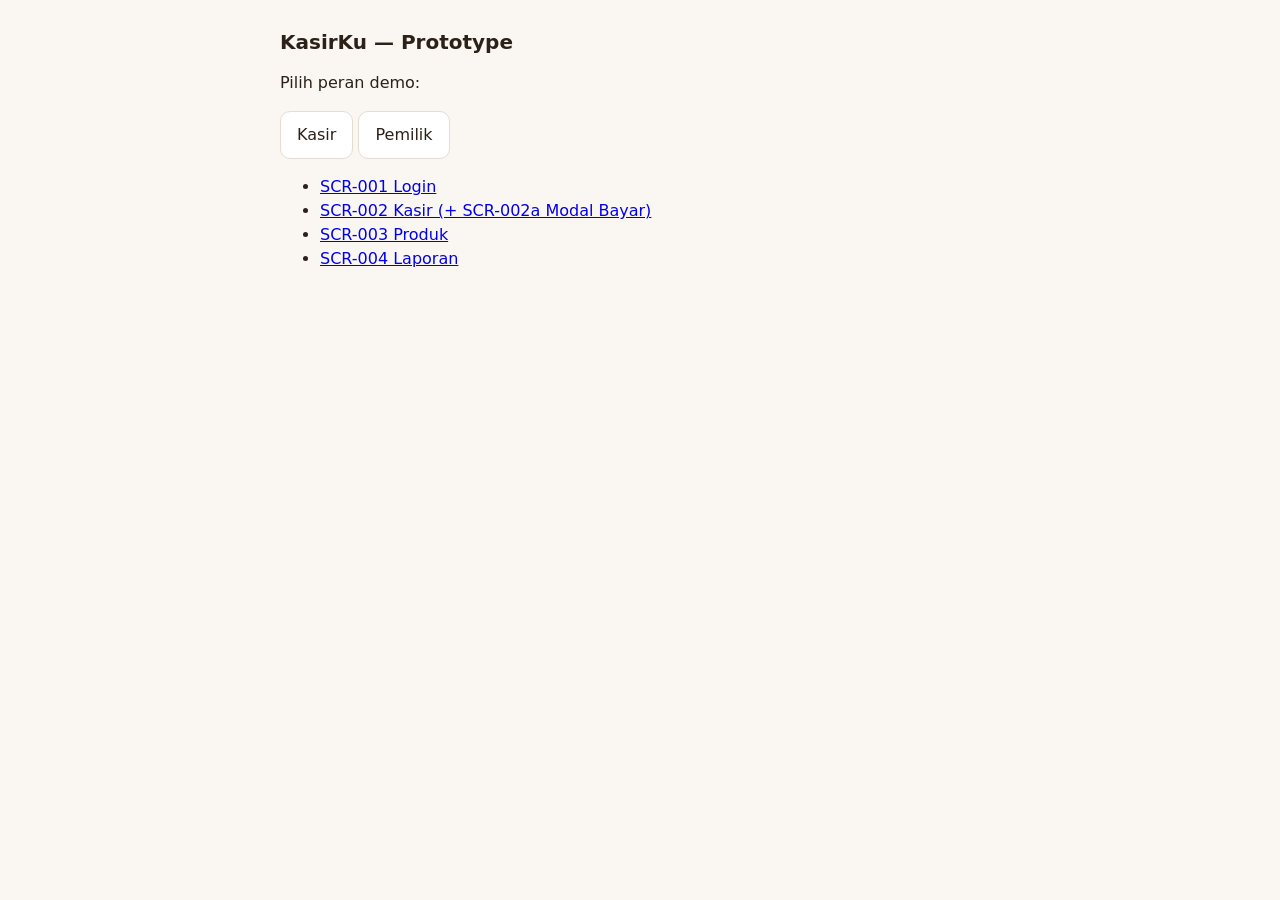
<file: app-product-planner/evals/resume-implementation-lean/files/prototype/index.html>
<!doctype html><html lang="id"><head><meta charset="utf-8"><meta name="viewport" content="width=device-width,initial-scale=1">
<title>KasirKu — Prototype</title><link rel="stylesheet" href="assets/tokens.css"><link rel="stylesheet" href="assets/components.css"></head>
<body><main><h1>KasirKu — Prototype</h1>
<p>Pilih peran demo:</p>
<button class="btn" onclick="localStorage.setItem('role','kasir')">Kasir</button>
<button class="btn" onclick="localStorage.setItem('role','pemilik')">Pemilik</button>
<ul><li><a href="pages/scr-001-login.html">SCR-001 Login</a></li><li><a href="pages/scr-002-kasir.html">SCR-002 Kasir (+ SCR-002a Modal Bayar)</a></li>
<li><a href="pages/scr-003-produk.html">SCR-003 Produk</a></li><li><a href="pages/scr-004-laporan.html">SCR-004 Laporan</a></li></ul></main></body></html>
</file>
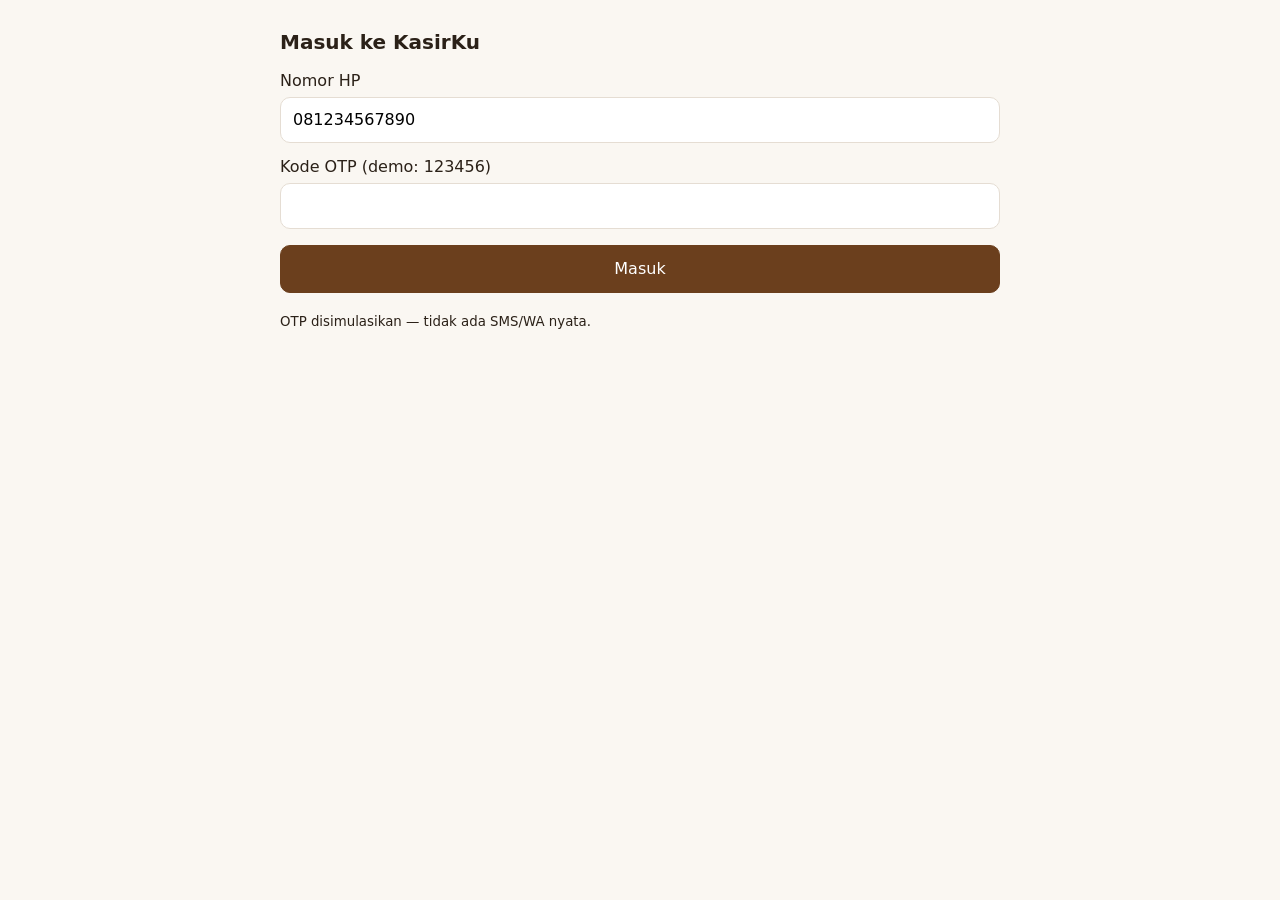
<file: app-product-planner/evals/resume-implementation-lean/files/prototype/pages/scr-001-login.html>
<!doctype html><html lang="id"><head><meta charset="utf-8"><meta name="viewport" content="width=device-width,initial-scale=1"><link rel="stylesheet" href="../assets/tokens.css"><link rel="stylesheet" href="../assets/components.css"><script src="../assets/mock-data.js"></script><script src="../assets/app.js"></script><title>Masuk — KasirKu</title></head>
<!-- SCR-001 Login | FR-001 | FLOW-001 | COMP-001, COMP-002 -->
<body><main><h1>Masuk ke KasirKu</h1>
<form id="f"><div class="field"><label for="hp">Nomor HP</label><input id="hp" inputmode="tel" value="081234567890"></div>
<div class="field"><label for="otp">Kode OTP (demo: 123456)</label><input id="otp" inputmode="numeric" aria-describedby="otpErr"><span class="error" id="otpErr" role="alert"></span></div>
<button class="btn btn--primary" style="width:100%">Masuk</button></form>
<p><small>OTP disimulasikan — tidak ada SMS/WA nyata.</small></p></main>
<script>let fails=0;document.getElementById("f").onsubmit=e=>{e.preventDefault();const ok=document.getElementById("otp").value==="123456";
if(ok){location.href=role()==="pemilik"?"scr-004-laporan.html":"scr-002-kasir.html";return}
fails++;document.getElementById("otpErr").textContent=fails>=3?"Terlalu banyak percobaan. Coba lagi dalam 5 menit.":"Kode OTP salah. Sisa percobaan: "+(3-fails);
if(fails>=3)document.getElementById("otp").disabled=true};</script></body></html>
</file>
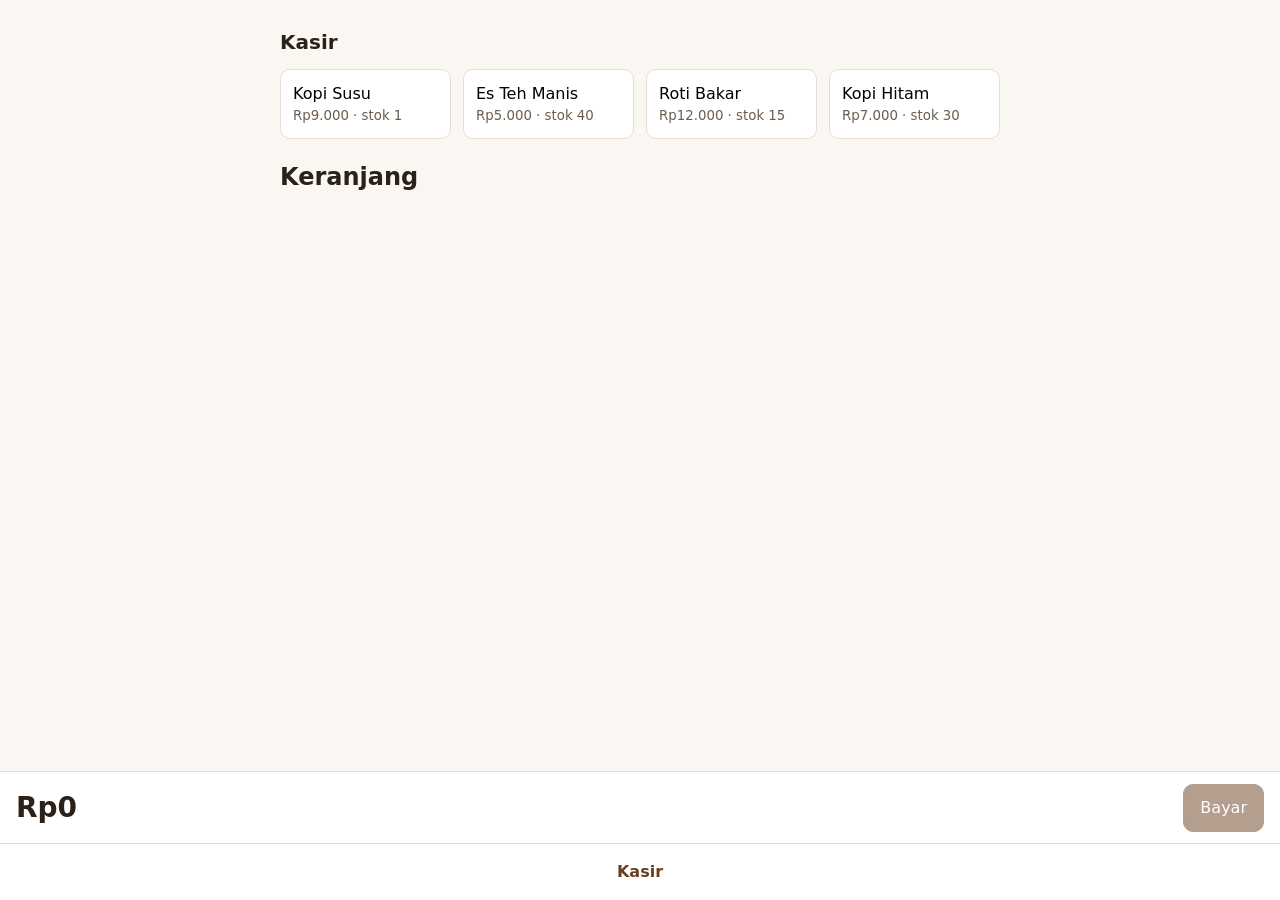
<file: app-product-planner/evals/resume-implementation-lean/files/prototype/pages/scr-002-kasir.html>
<!doctype html><html lang="id"><head><meta charset="utf-8"><meta name="viewport" content="width=device-width,initial-scale=1"><link rel="stylesheet" href="../assets/tokens.css"><link rel="stylesheet" href="../assets/components.css"><script src="../assets/mock-data.js"></script><script src="../assets/app.js"></script><title>Kasir — KasirKu</title></head>
<!-- SCR-002 Kasir + SCR-002a Modal Bayar | FR-002, FR-003, BR-001 | FLOW-002 | COMP-001, COMP-003, COMP-004, COMP-005, COMP-006, COMP-007, COMP-009 -->
<body><main><h1>Kasir</h1><div id="banner"></div><div class="grid" id="grid"></div><h2>Keranjang</h2><ul id="cart"></ul></main>
<div class="cartbar"><span class="money" id="total">Rp0</span><button class="btn btn--primary" id="pay" disabled>Bayar</button></div>
<dialog id="dlg" aria-labelledby="dlgT"><h2 id="dlgT">Bayar tunai</h2><p>Total: <strong id="dlgTotal"></strong></p>
<div class="field"><label for="cash">Uang diterima</label><input id="cash" inputmode="numeric" aria-describedby="cashErr"><span class="error" id="cashErr" role="alert"></span></div>
<p>Kembalian: <strong id="change">Rp0</strong></p><button class="btn" id="cancel">Batal</button> <button class="btn btn--primary" id="save">Simpan</button></dialog>
<nav class="bottomnav" id="nav" aria-label="Navigasi utama"></nav>
<script>renderNav("scr-002");const cart={};const P=MOCK.products.filter(p=>p.active);
function total(){return Object.entries(cart).reduce((s,[id,q])=>s+P.find(p=>p.id==id).price*q,0)}
function render(){document.getElementById("grid").innerHTML=P.map(p=>'<button class="tile" data-id="'+p.id+'">'+p.name+'<small>'+rp(p.price)+' · stok '+p.stock+'</small></button>').join("");
const over=Object.entries(cart).filter(([id,q])=>q>P.find(p=>p.id==id).stock);
document.getElementById("banner").innerHTML=over.map(([id])=>{const p=P.find(x=>x.id==id);return '<div class="banner" role="alert">Stok '+p.name+' tersisa '+p.stock+'</div>'}).join("");
document.getElementById("cart").innerHTML=Object.entries(cart).map(([id,q])=>'<li>'+P.find(p=>p.id==id).name+' × '+q+'</li>').join("");
document.getElementById("total").textContent=rp(total());document.getElementById("pay").disabled=!Object.keys(cart).length||over.length>0}
document.getElementById("grid").onclick=e=>{const b=e.target.closest(".tile");if(!b)return;cart[b.dataset.id]=(cart[b.dataset.id]||0)+1;render()};
const dlg=document.getElementById("dlg");document.getElementById("pay").onclick=()=>{document.getElementById("dlgTotal").textContent=rp(total());dlg.showModal()};
document.getElementById("cash").oninput=e=>{document.getElementById("change").textContent=rp(Math.max(0,(+e.target.value||0)-total()))};
document.getElementById("cancel").onclick=()=>dlg.close();
document.getElementById("save").onclick=()=>{if((+document.getElementById("cash").value||0)<total()){document.getElementById("cashErr").textContent="Uang diterima kurang dari total.";return}
dlg.close();toast("Transaksi tersimpan. Kembalian "+document.getElementById("change").textContent);for(const k in cart)delete cart[k];render()};render();</script></body></html>
</file>
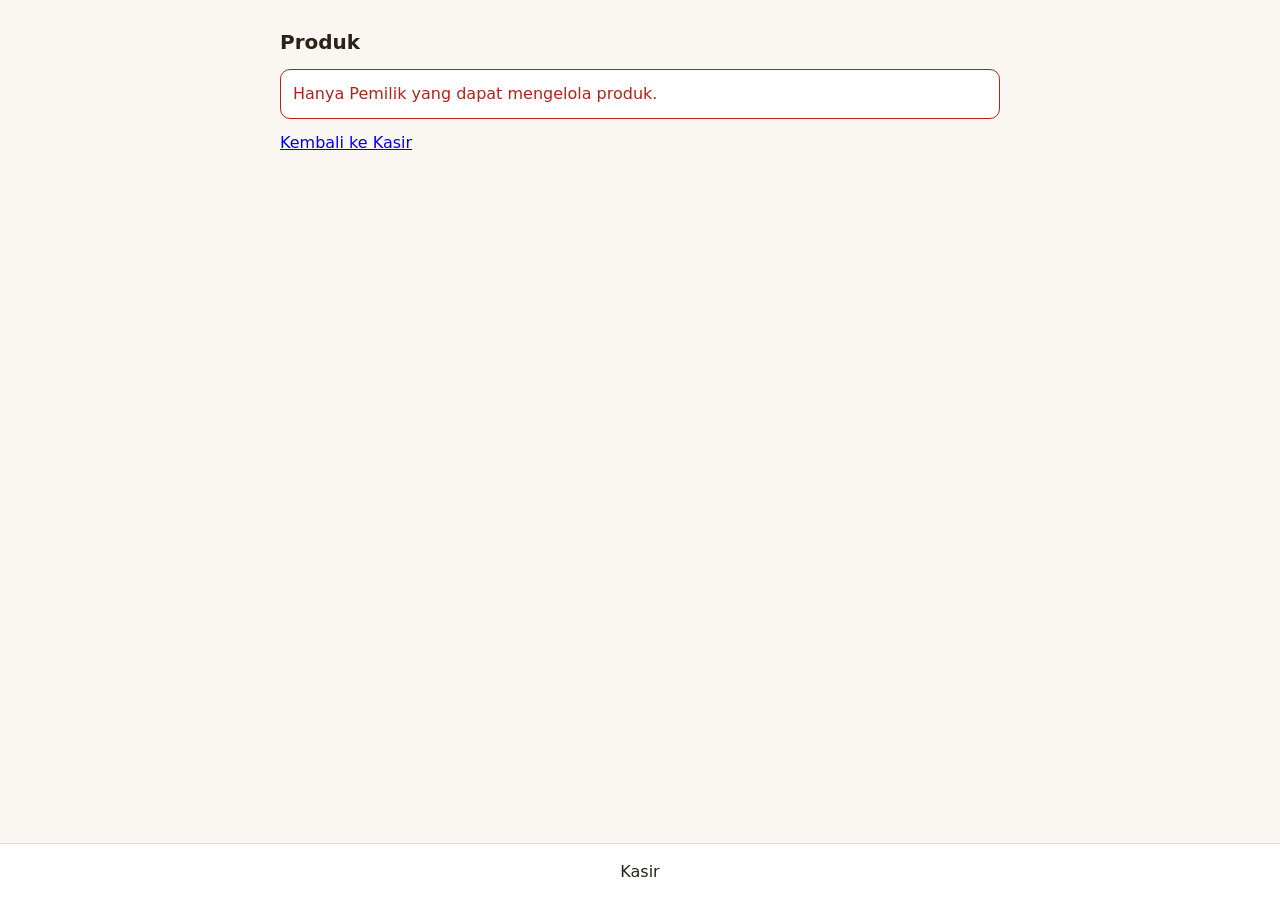
<file: app-product-planner/evals/resume-implementation-lean/files/prototype/pages/scr-003-produk.html>
<!doctype html><html lang="id"><head><meta charset="utf-8"><meta name="viewport" content="width=device-width,initial-scale=1"><link rel="stylesheet" href="../assets/tokens.css"><link rel="stylesheet" href="../assets/components.css"><script src="../assets/mock-data.js"></script><script src="../assets/app.js"></script><title>Produk — KasirKu</title></head>
<!-- SCR-003 Produk | FR-004, BR-002 | FLOW-003 | COMP-001, COMP-002, COMP-007, COMP-009 -->
<body><main id="m"></main><nav class="bottomnav" id="nav" aria-label="Navigasi utama"></nav>
<script>renderNav("scr-003");const m=document.getElementById("m");
if(role()!=="pemilik"){m.innerHTML='<h1>Produk</h1><div class="banner" role="alert">Hanya Pemilik yang dapat mengelola produk.</div><a href="scr-002-kasir.html">Kembali ke Kasir</a>'}
else{const draw=()=>{m.innerHTML='<h1>Produk</h1><form id="f"><div class="field"><label for="n">Nama</label><input id="n"></div><div class="field"><label for="pr">Harga</label><input id="pr" inputmode="numeric"></div><div class="field"><label for="st">Stok</label><input id="st" inputmode="numeric"></div><span class="error" id="err" role="alert"></span><button class="btn btn--primary">Tambah produk</button></form><ul>'+MOCK.products.map(p=>'<li>'+p.name+' — '+rp(p.price)+' · stok '+p.stock+(p.active?' <button class="btn btn--danger" data-id="'+p.id+'">Nonaktifkan</button>':' (nonaktif)')+'</li>').join("")+'</ul>';
document.getElementById("f").onsubmit=e=>{e.preventDefault();const n=document.getElementById("n").value.trim(),pr=+document.getElementById("pr").value,st=+document.getElementById("st").value;
if(!n||!(pr>0)||!(st>=0)){document.getElementById("err").textContent="Isi nama, harga lebih dari 0, dan stok 0 atau lebih.";return}
MOCK.products.push({id:Date.now(),name:n,price:pr,stock:st,active:true});toast("Produk ditambahkan");draw()};
m.querySelectorAll("[data-id]").forEach(b=>b.onclick=()=>{if(confirm("Nonaktifkan produk ini?")){MOCK.products.find(p=>p.id==b.dataset.id).active=false;draw()}})};draw()}</script></body></html>
</file>
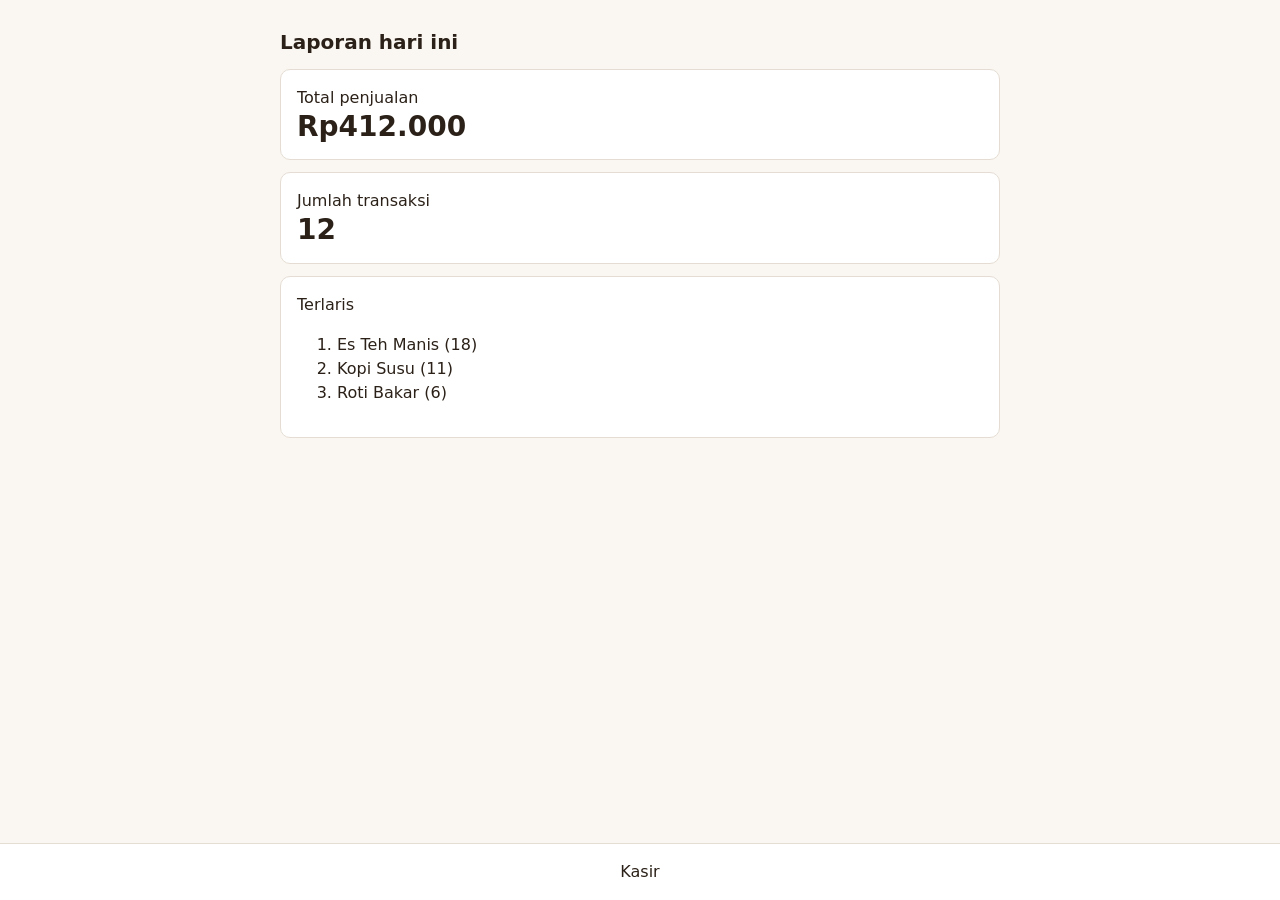
<file: app-product-planner/evals/resume-implementation-lean/files/prototype/pages/scr-004-laporan.html>
<!doctype html><html lang="id"><head><meta charset="utf-8"><meta name="viewport" content="width=device-width,initial-scale=1"><link rel="stylesheet" href="../assets/tokens.css"><link rel="stylesheet" href="../assets/components.css"><script src="../assets/mock-data.js"></script><script src="../assets/app.js"></script><title>Laporan — KasirKu</title></head>
<!-- SCR-004 Laporan Harian | FR-005, BR-002 | FLOW-004 | COMP-008, COMP-009 -->
<body><main id="m"></main><nav class="bottomnav" id="nav" aria-label="Navigasi utama"></nav>
<script>renderNav("scr-004");const r=MOCK.todayReport,empty=new URLSearchParams(location.search).get("state")==="empty";
document.getElementById("m").innerHTML='<h1>Laporan hari ini</h1>'+(empty?'<p>Belum ada transaksi hari ini.</p>':'<div class="stat">Total penjualan<div class="money">'+rp(r.total)+'</div></div><div class="stat">Jumlah transaksi<div class="money">'+r.count+'</div></div><div class="stat">Terlaris<ol>'+r.top.map(t=>'<li>'+t+'</li>').join("")+'</ol></div>');</script></body></html>
</file>
<file: app-product-planner/evals/resume-implementation-lean/files/prototype/assets/tokens.css>
/* Sumber kebenaran tokens — DESIGN-SYSTEM.md v1.0 */
:root {
  --brown-700: #6b3f1d;
  --brown-800: #4e2c13;
  --color-primary: var(--brown-700);
  --color-primary-hover: var(--brown-800);
  --color-on-primary: #ffffff;
  --color-bg: #faf7f2;
  --color-surface: #ffffff;
  --color-text: #2b2118;
  --color-text-muted: #6b5d50;
  --color-border: #e5ddd3;
  --color-error: #b42318;
  --color-success: #027a48;
  --color-focus-ring: #1d4ed8;
  --font-body: 16px/1.5 system-ui, sans-serif;
  --font-money: 700 28px/1.2 system-ui, sans-serif;
  --font-heading: 600 20px/1.3 system-ui, sans-serif;
  --space-1: 4px; --space-2: 8px; --space-3: 12px; --space-4: 16px; --space-6: 24px;
  --radius-md: 10px;
}
</file>
<file: app-product-planner/evals/resume-implementation-lean/files/prototype/assets/components.css>
body { margin: 0; font: var(--font-body); background: var(--color-bg); color: var(--color-text); padding-bottom: 140px; }
main { padding: var(--space-4); max-width: 720px; margin: 0 auto; }
h1 { font: var(--font-heading); }
:focus-visible { outline: 2px solid var(--color-focus-ring); outline-offset: 2px; }
/* COMP-001 Button */
.btn { min-height: 48px; padding: 0 var(--space-4); border-radius: var(--radius-md); border: 1px solid var(--color-border); background: var(--color-surface); color: var(--color-text); font: inherit; cursor: pointer; }
.btn--primary { background: var(--color-primary); color: var(--color-on-primary); border-color: var(--color-primary); }
.btn--primary:hover { background: var(--color-primary-hover); }
.btn--danger { color: var(--color-error); }
.btn:disabled { opacity: .5; cursor: not-allowed; }
/* COMP-002 TextField */
.field { display: grid; gap: var(--space-1); margin-bottom: var(--space-3); }
.field input { min-height: 44px; padding: 0 var(--space-3); border: 1px solid var(--color-border); border-radius: var(--radius-md); font: inherit; }
.field .error { color: var(--color-error); font-size: 14px; }
/* COMP-003 ProductTile */
.grid { display: grid; grid-template-columns: repeat(auto-fill, minmax(150px, 1fr)); gap: var(--space-3); }
.tile { background: var(--color-surface); border: 1px solid var(--color-border); border-radius: var(--radius-md); padding: var(--space-3); min-height: 44px; text-align: left; font: inherit; }
.tile small { color: var(--color-text-muted); display: block; }
/* COMP-004 CartBar */
.cartbar { position: fixed; left: 0; right: 0; bottom: 56px; background: var(--color-surface); border-top: 1px solid var(--color-border); padding: var(--space-3) var(--space-4); display: flex; justify-content: space-between; align-items: center; }
.money { font: var(--font-money); }
/* COMP-005 Modal */
dialog { border: none; border-radius: var(--radius-md); padding: var(--space-6); max-width: 360px; width: 90%; }
/* COMP-006 Toast */
.toast { position: fixed; top: var(--space-4); left: 50%; transform: translateX(-50%); background: var(--color-success); color: var(--color-on-primary); padding: var(--space-3) var(--space-4); border-radius: var(--radius-md); }
/* COMP-007 Banner */
.banner { padding: var(--space-3); border-radius: var(--radius-md); border: 1px solid var(--color-error); color: var(--color-error); background: var(--color-surface); margin: var(--space-3) 0; }
/* COMP-008 StatCard */
.stat { background: var(--color-surface); border: 1px solid var(--color-border); border-radius: var(--radius-md); padding: var(--space-4); margin-bottom: var(--space-3); }
/* COMP-009 BottomNav */
.bottomnav { position: fixed; bottom: 0; left: 0; right: 0; display: flex; background: var(--color-surface); border-top: 1px solid var(--color-border); }
.bottomnav a { flex: 1; min-height: 56px; display: grid; place-items: center; color: var(--color-text); text-decoration: none; }
.bottomnav a[aria-current="page"] { color: var(--color-primary); font-weight: 700; }
</file>
